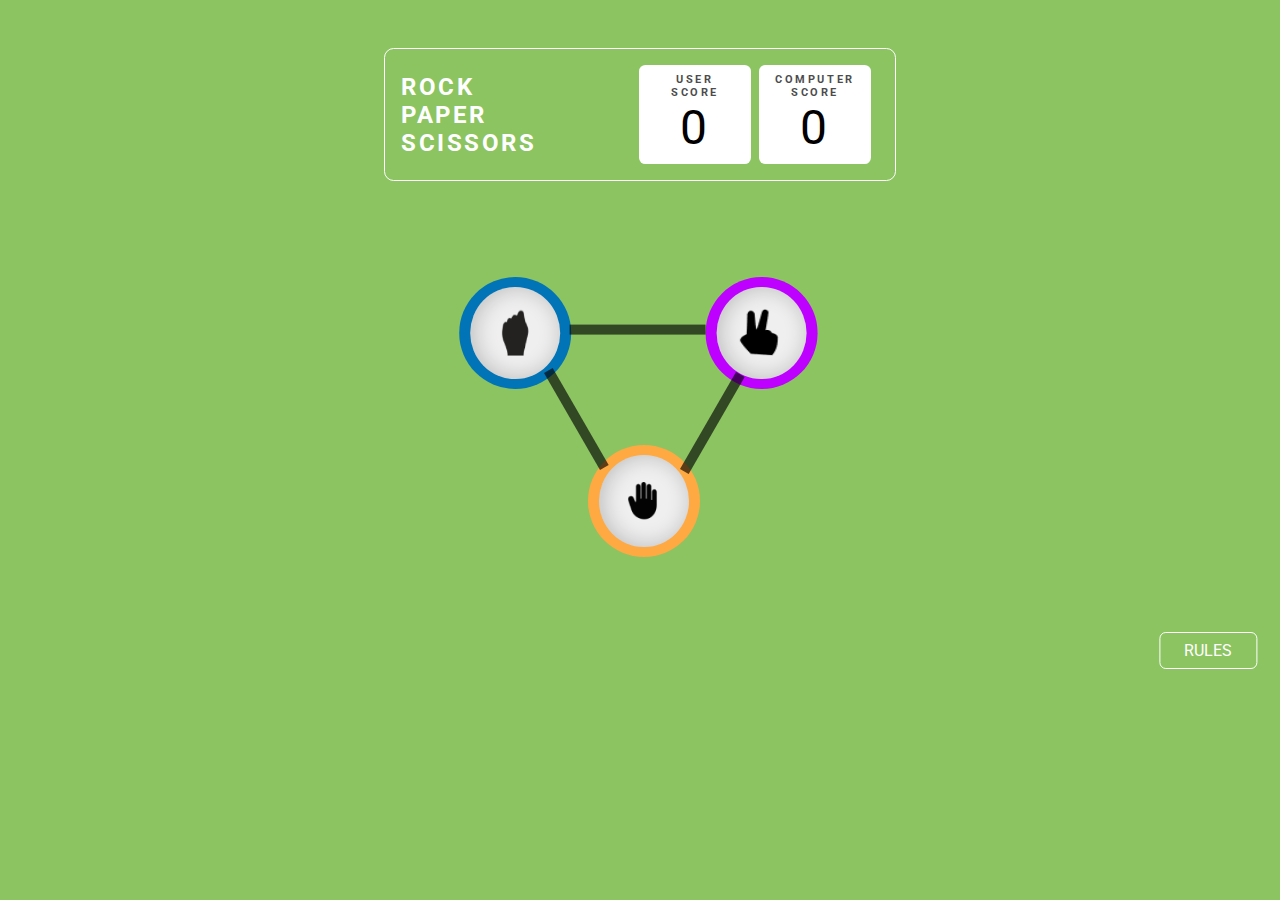
<file: index.html>
<!DOCTYPE html>
<html lang="en">
<head>
    <meta charset="UTF-8">
    <meta name="viewport" content="width=device-width, initial-scale=1.0">
    <title>Rock Paper Scissors</title>
    <link rel="stylesheet" type="text/css" href="style.css">
    <link rel="preconnect" href="https://fonts.googleapis.com">
    <link rel="preconnect" href="https://fonts.gstatic.com" crossorigin>
    <link href="https://fonts.googleapis.com/css2?family=Roboto&display=swap" rel="stylesheet">
</head>
<body>
    
    <div class="heading">
        <div class="name">
            <h2>ROCK <br> PAPER <br> SCISSORS</h2>
        </div>
        <div class="score">
            
            <div class="user">
                <h6>USER <br>SCORE</h6>
                <p id="us">0</p>
            </div>
            <div class="comp">
                <h6>COMPUTER <br>SCORE</h6>
                <p id="cs">0</p>
            </div>
        </div>
    </div>

    <div class="options">
        <div class="rock key" >
            <button id="ro" onclick="play('ro')">
                <img src="images/icons8-fist-67 1.png">
            </button>
        </div>
        <div class="paper key" >
            <button id="pap" onclick="play('pap')">
                <img src="images/icons8-hand-64 1.png">
            </button>
        </div>
        <div class="scissors key" >
            <button id="sci" onclick="play('sci')">
                <img src="images/17911 1.png">
            </button>
        </div>
        <div class="line" id="line1">

        </div>
        <div class="line" id="line2">
            
        </div>
        <div class="line" id="line3">
            
        </div>
    </div>

    <div class="rules">
        <div id="parent">
            <button id="btn" onclick="close()">x</button>
        <div class="des">
            
            <h2>Game Rules</h2>
            
            <ul>
                <li>Rock beats scissors, scissors beat paper, and paper beats rock.</li>
                <li>Agree ahead of time whether you'll count off “rock, paper, scissors, shoot” or just “rock, paper, scissors.”</li>
                <li>Use rock, paper, scissors to settle minor decisions or simply play to pass the time</li>
                <li>If both players lay down the same hand, each player lays down another hand</li>
            </ul>

        </div>
        </div>
        <button id="rul" onclick="inst()">RULES</button>
        
    </div>
    <div class="rocki" id="keyr" >
        <button id="ro" onclick="play('ro')">
            <img src="images/icons8-fist-67 1.png">
        </button>
    </div>
    <div class="paperi" id="keyp" >
        <button id="pap" onclick="play('pap')">
            <img src="images/icons8-hand-64 1.png">
        </button>
    </div>
    <div class="scissorsi" id="keys" >
        <button id="sci" onclick="play('sci')">
            <img src="images/17911 1.png">
        </button>
    </div>
    <p id="result"></p>
    <button id="nx" onclick="next()">NEXT</button>

    <button id="again" onclick="pa()">Play Again</button>
    <script src="script.js">

    </script>
</body>
</html>
</file>
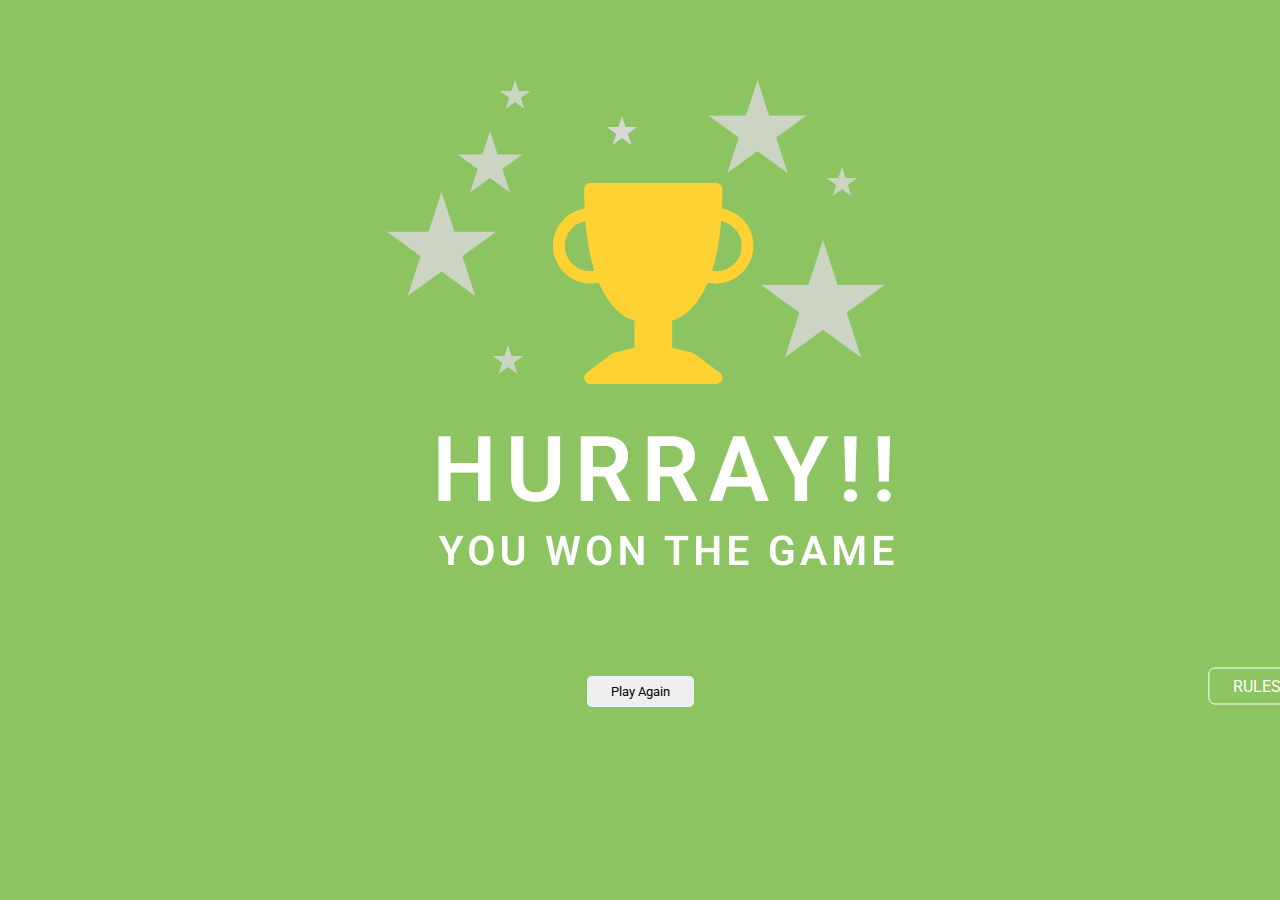
<file: index2.html>
<!DOCTYPE html>
<html lang="en">
<head>
    <meta charset="UTF-8">
    <meta name="viewport" content="width=device-width, initial-scale=1.0">
    <title>Rock Paper Scissors</title>
    <link rel="stylesheet" type="text/css" href="style2.css">
    <link rel="preconnect" href="https://fonts.googleapis.com">
    <link rel="preconnect" href="https://fonts.gstatic.com" crossorigin>
    <link href="https://fonts.googleapis.com/css2?family=Roboto&display=swap" rel="stylesheet">
</head>
<body>
    
        <img src="images/Group 6.png">
        <div class="rules">
            <div id="parent">
                <button id="btn" onclick="close()">x</button>
            <div class="des">
                
                <h2>Game Rules</h2>
                
                <ul>
                    <li>Rock beats scissors, scissors beat paper, and paper beats rock.</li>
                    <li>Agree ahead of time whether you'll count off “rock, paper, scissors, shoot” or just “rock, paper, scissors.”</li>
                    <li>Use rock, paper, scissors to settle minor decisions or simply play to pass the time</li>
                    <li>If both players lay down the same hand, each player lays down another hand</li>
                </ul>
    
            </div>
            </div>
            <button id="rul" onclick="inst()">RULES</button>
            
        </div>
        <button id="again" onclick="pa()">Play Again</button>
        <script src="script.js">

        </script>

</body>
</html>
</file>
<file: style.css>
*{
    padding: 0;
    margin: 0;
    box-sizing: border-box;
    font-family: 'Roboto', sans-serif;
}

body
{
    background-color: #8CC461;
    display: flex;
    flex-direction: column;
    justify-content: center;
    align-items: center;
    padding-top: 3rem;
}

.heading
{
    border: 0.1rem white solid;
    border-radius: 0.6rem;
    padding: 1rem;
    display: flex;
    justify-content: space-between;
    width: 40%;
    letter-spacing: 0.16rem;
}

.name
{
    text-align: left;
    color: white;
    display: flex;
    justify-content: center;
    align-items: center;
}

.score
{
    display: flex;
    justify-content: space-around;
    
}

.comp, .user
{
    background-color: white;
    border-radius: 0.4rem;
    padding: 0.5rem;
    width: 7rem;
    text-align: center;
   margin-right: 0.5rem;
}

.comp p, .user p
{
    font-size: 3rem;
}

.comp h6, .user h6
{
    text-align: center;
    opacity: 70%;
}

.options
{
    position: relative;
    margin: 6rem;
    margin-left: -4rem;
}

.rock, .paper, .scissors , .rocki , .paperi , .scissorsi
{
    width: 7rem;
    height: 7rem;
    border-radius: 50%;
    position: absolute;
    display: flex;
    justify-content: center;
    align-items: center;
    border: none;
   
}

.rock
{
    background-color: #0074B6;
    
    transform: translate(-90%,0%);
}

.paper
{
    background-color: #FFA943;
    
    transform: translate(25%,150%);
}

.scissors
{
    background-color: #BD00FF;
    bottom: 0;
    left: 0;
    transform: translate(130%,100%);
}

.rock button, .paper button, .scissors button , .rocki button, .paperi button,.scissorsi button
{
    border-radius: 50%;
    padding: 1.3rem;
    border: none;
    box-shadow: 3px 0px 21px 1px rgba(0, 0, 0, 0.20) inset;
    cursor: pointer;
}

.rock img, .paper img, .scissors img , .rocki img, .paperi img, .scissorsi img
{
    width: 3rem;
    height: 3rem;
    
}

.line
{
    width: 0.6rem;
    height: 8rem;
    background: rgba(0, 0, 0, 0.64);
    /*display: none;*/
    position: absolute;
    
}

#line1
{
    transform: rotate(-30deg);
    transform-origin: top left;
    margin-top: 6rem;
    margin-left: -1rem;
    height: 7rem;
}

#line2
{
    transform: rotate(-90deg);
    transform-origin: top right;
    margin-top: 3rem;
    height: 8.5rem;
}

#line3
{
    transform: rotate(30deg);
    transform-origin: bottom left;
    margin-left: 7.5rem;
    margin-top: 5rem;
    height: 7rem;
}

#rul{
    background-color: transparent;
    border: 0.1rem white solid;
    border-radius: 0.4rem;
    padding: 0.5rem 1.5rem;
    color: white;
    cursor: pointer;
    transform: translate(230%,1000%);
    font-size: 1rem;
    position: relative;
    z-index: 11;
}

#nx
{
    background-color: transparent;
    border: 0.1rem white solid;
    border-radius: 0.4rem;
    padding: 0.5rem 1.5rem;
    color: white;
    cursor: pointer;
    transform: translate(750%,600%);
    font-size: 1rem;
   display: none;
}

.rules
{
    transform: translate(350%,-300%);
   
}

.des
{
    letter-spacing: 0.05rem;
    background-color: #004429;
    padding: 1.5rem;
    border: 0.5rem white solid;
    border-radius: 0.5rem;
   display: none;
    position: absolute;
    z-index: 10;
}

.rules h2
{
    color: white;
    text-align: center;
}

.rules ul
{
    width: 19rem;
   
    color: white;
   border-radius: 0.5rem;
}

.rules ul li
{
    list-style: square;
    margin: 0.5rem;
}

#btn
{
    transform: translate(650%,50%);
    border: 0.3rem solid white;
    border-radius: 50%;
    padding: 0.6rem 0.9rem;
    background-color: #FF0000;
    font-weight: 600;
    font-size: 1rem;
    cursor: pointer;
    display: none;
    position: absolute;
    margin-top: -5rem;
}

#again
{
    padding: 0.5rem 1.5rem;
    border: none;
    border-radius: 0.3rem;
    margin-top: 6rem;
    display: none;
    cursor: pointer;
}

.rocki
{
    background-color: #0074B6;
    transform: translate(-150%,250%);
    display: none;
}

.scissorsi
{
    background-color: #BD00FF;
    transform: translate(0%,250%);
    display: none;
}

.paperi
{
    background-color: #FFA943;
    transform: translate(150%,250%);
    display: none;
}
</file>
<file: style2.css>
*{
    padding: 0;
    margin: 0;
    box-sizing: border-box;
    font-family: 'Roboto', sans-serif;
}

body
{
    background-color: #8CC461;
    display: flex;
    flex-direction: column;
    justify-content: center;
    align-items: center;
    padding-top: 5rem;
}

.rules button{
    background-color: transparent;
    border: 0.1rem white solid;
    border-radius: 0.4rem;
    padding: 0.5rem 1.5rem;
    color: white;
    cursor: pointer;
    transform: translate(250%,900%);
    font-size: 1rem;
    position: relative;
    z-index: 11;
}

.rules
{
    transform: translate(380%,-650%);
   
}

.des
{
    letter-spacing: 0.05rem;
    background-color: #004429;
    padding: 1.5rem;
    border: 0.5rem white solid;
    border-radius: 0.5rem;
   display: none;
    position: absolute;
    z-index: 10;
}

.rules h2
{
    color: white;
    text-align: center;
}

.rules ul
{
    width: 19rem;
   
    color: white;
   border-radius: 0.5rem;
}

.rules ul li
{
    list-style: square;
    margin: 0.5rem;
}

#btn
{
    transform: translate(700%,-25%);
    border: 0.3rem solid white;
    border-radius: 50%;
    padding: 0.6rem 0.9rem;
    background-color: #FF0000;
    font-weight: 600;
    font-size: 1rem;
    cursor: pointer;
  display: none;
   position: absolute;
}

#again
{
    padding: 0.5rem 1.5rem;
    border: none;
    border-radius: 0.3rem;
    margin-top: 4rem;
    cursor: pointer;
}
</file>
